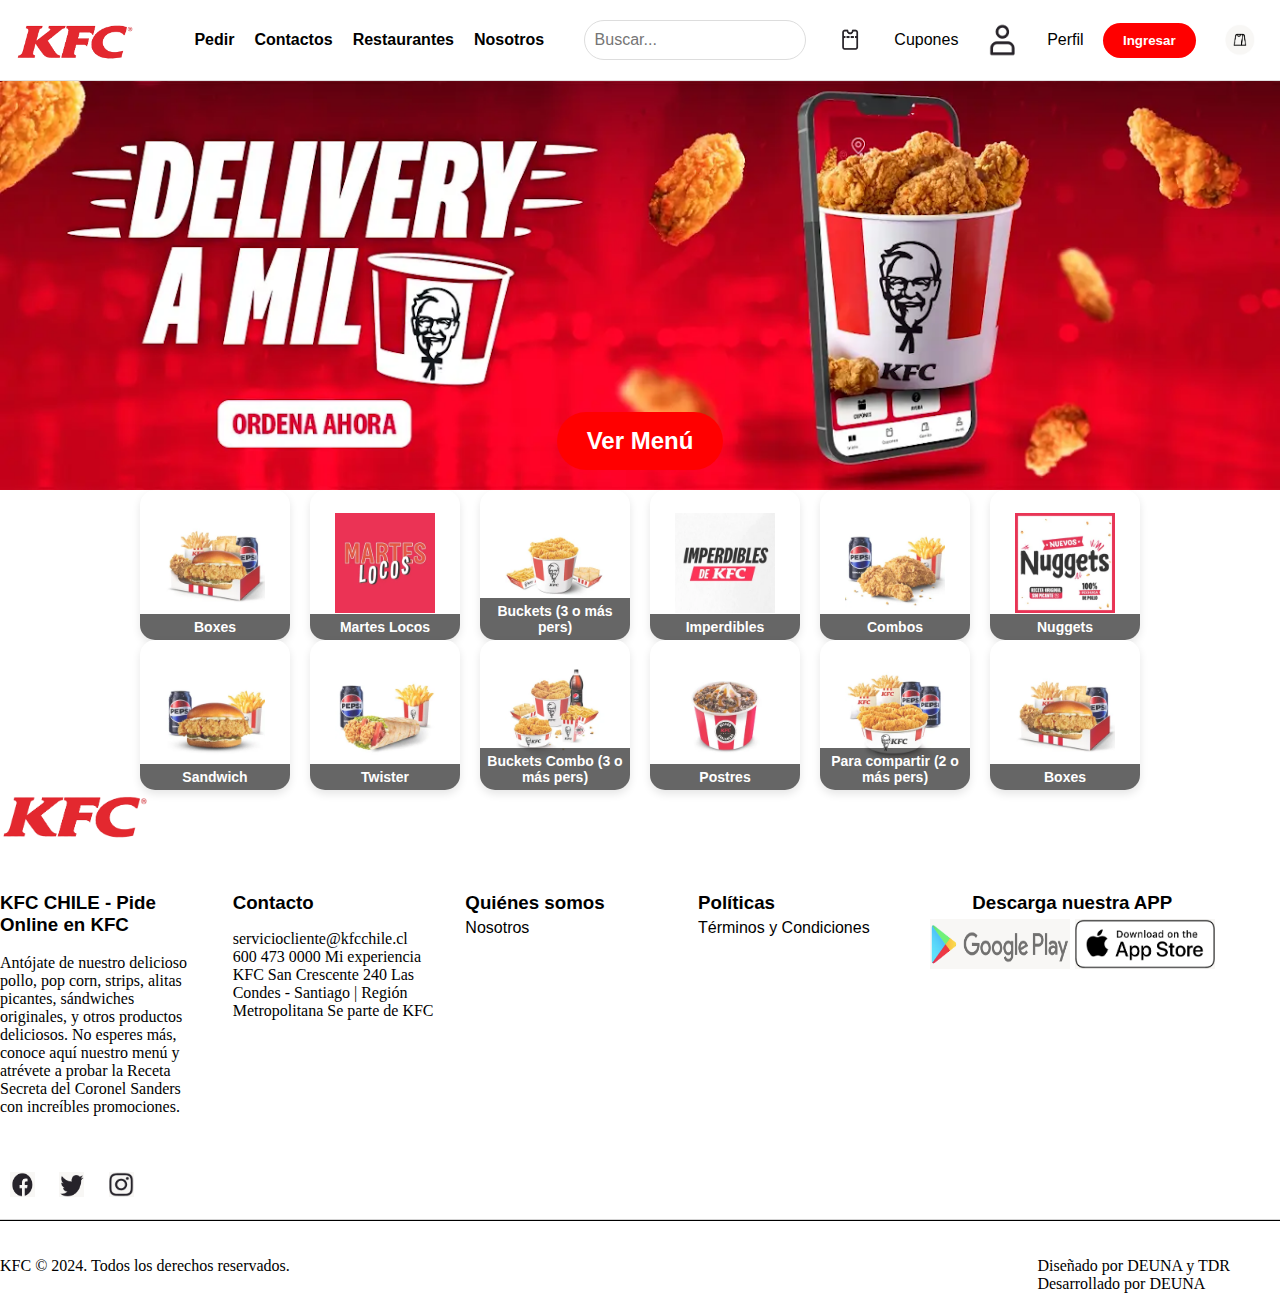
<file: 6.1/index.html>
<!DOCTYPE html>
<html lang="es">
<head>
    <link rel="stylesheet" href="style.css">
    <title>Pantalla KFC</title>
</head>
<body>
    <header>
        <div class="nav-bar">
            <img class="kfc-logo" src="img/logo kfc.png">
            <ul class="nav-links">
                <li><a>Pedir</a></li>
                <li><a>Contactos</a></li>
                <li><a>Restaurantes</a></li>
                <li><a>Nosotros</a></li>
            </ul>
            <input type="text" id="buscar" placeholder="Buscar...">
            <img class="icon" src="img/cupon.PNG">
            <a>Cupones</a>
            <img class="icon" src="img/perfil.PNG">
            <a>Perfil</a>
            <button class="btn">Ingresar</button>
            <img class="icon" src="img/icon.PNG" >
        </div>
    </header>

    <div class="banner">
        <img class="banner-img" src="img/imagen principal.png">
        <button class="btn-menu">Ver Menú</button>
    </div>
    <div class foter>
        <div class="menu">
            <button title="Boxes"><img src="img/img1.jpg"></button>
            <button title="Martes Locos"><img src="img/img2.jpg"></button>
            <button title="Buckets (3 o más pers)"><img src="img/img3.jpg"></button>
            <button title="Imperdibles"><img src="img/img4.jpg"></button>
            <button title="Combos"><img src="img/img5.jpg"></button>
            <button title="Nuggets"><img src="img/img6.jpg"></button>
        </div>
        <div class="menu2">
            <button title="Sandwich"><img src="img/img7.jpg"></button>
            <button title="Twister"><img src="img/img8.jpg"></button>
            <button title="Buckets Combo (3 o más pers)"><img src="img/img9.jpg"></button>
            <button title="Postres"><img src="img/img10.jpg"></button>
            <button title="Para compartir (2 o más pers)"><img src="img/img11.jpg" ></button>
            <button title="Boxes"><img src="img/img12.jpg" ></button>
        </div>
    </div>
</body>
<footer>
    <img class="kfc-logo1" src="img/logo kfc.png">
    <div class="informacion_container">
        <div class="informacion">
            <h3 class="info_text">KFC CHILE - Pide Online en KFC</h3>
            <p>Antójate de nuestro delicioso pollo, pop corn, strips, alitas picantes, sándwiches originales, y otros productos deliciosos. No esperes más, conoce aquí nuestro menú y atrévete a probar la Receta Secreta del Coronel Sanders con increíbles promociones.</p>
        </div>
        <div class="informacion">
            <h3 class="informacion_texto">Contacto</h3>
            <p>serviciocliente@kfcchile.cl 600 473 0000 Mi experiencia KFC San Crescente 240 Las Condes - Santiago | Región Metropolitana Se parte de KFC</p>
        </div>
        <div class="informacion">
            <h3 class="informacion_texto">Quiénes somos</h3>
            <a href="#">Nosotros</a>
        </div>
        <div class="infrmaciono">
            <h3 class="informacion_texto">Políticas</h3>
            <a href="#">Términos y Condiciones</a>
        </div>
        <div class="apps">
            <h3 class="informacion_texto">Descarga nuestra APP</h3>
            <div id="img-app">
                <a href="#"><img src="img/google play.png" class="img-app"></a>
                <a href="#"><img src="img/Captura de Pantalla 2024-11-14 a la(s) 10.04.36.png" class="img-app"></a>
            </div>
        </div>
    </div>
    <a href="#"><img src="img/face.png" class="redes"></a>
    <a href="#"><img src="img/twitter.png" class="redes"></a>
    <a href="#"><img src="img/insta.png" class="redes"></a>

    <div id="derechos">
        <div class="derechos">
            <p>KFC &copy; 2024. Todos los derechos reservados.</p>
        </div>
        <div class="diseño">
            <p>Diseñado por DEUNA y TDR <br>Desarrollado por DEUNA</p>
        </div>
    </div>
</div>
</footer>
</body>
</html>
</file>
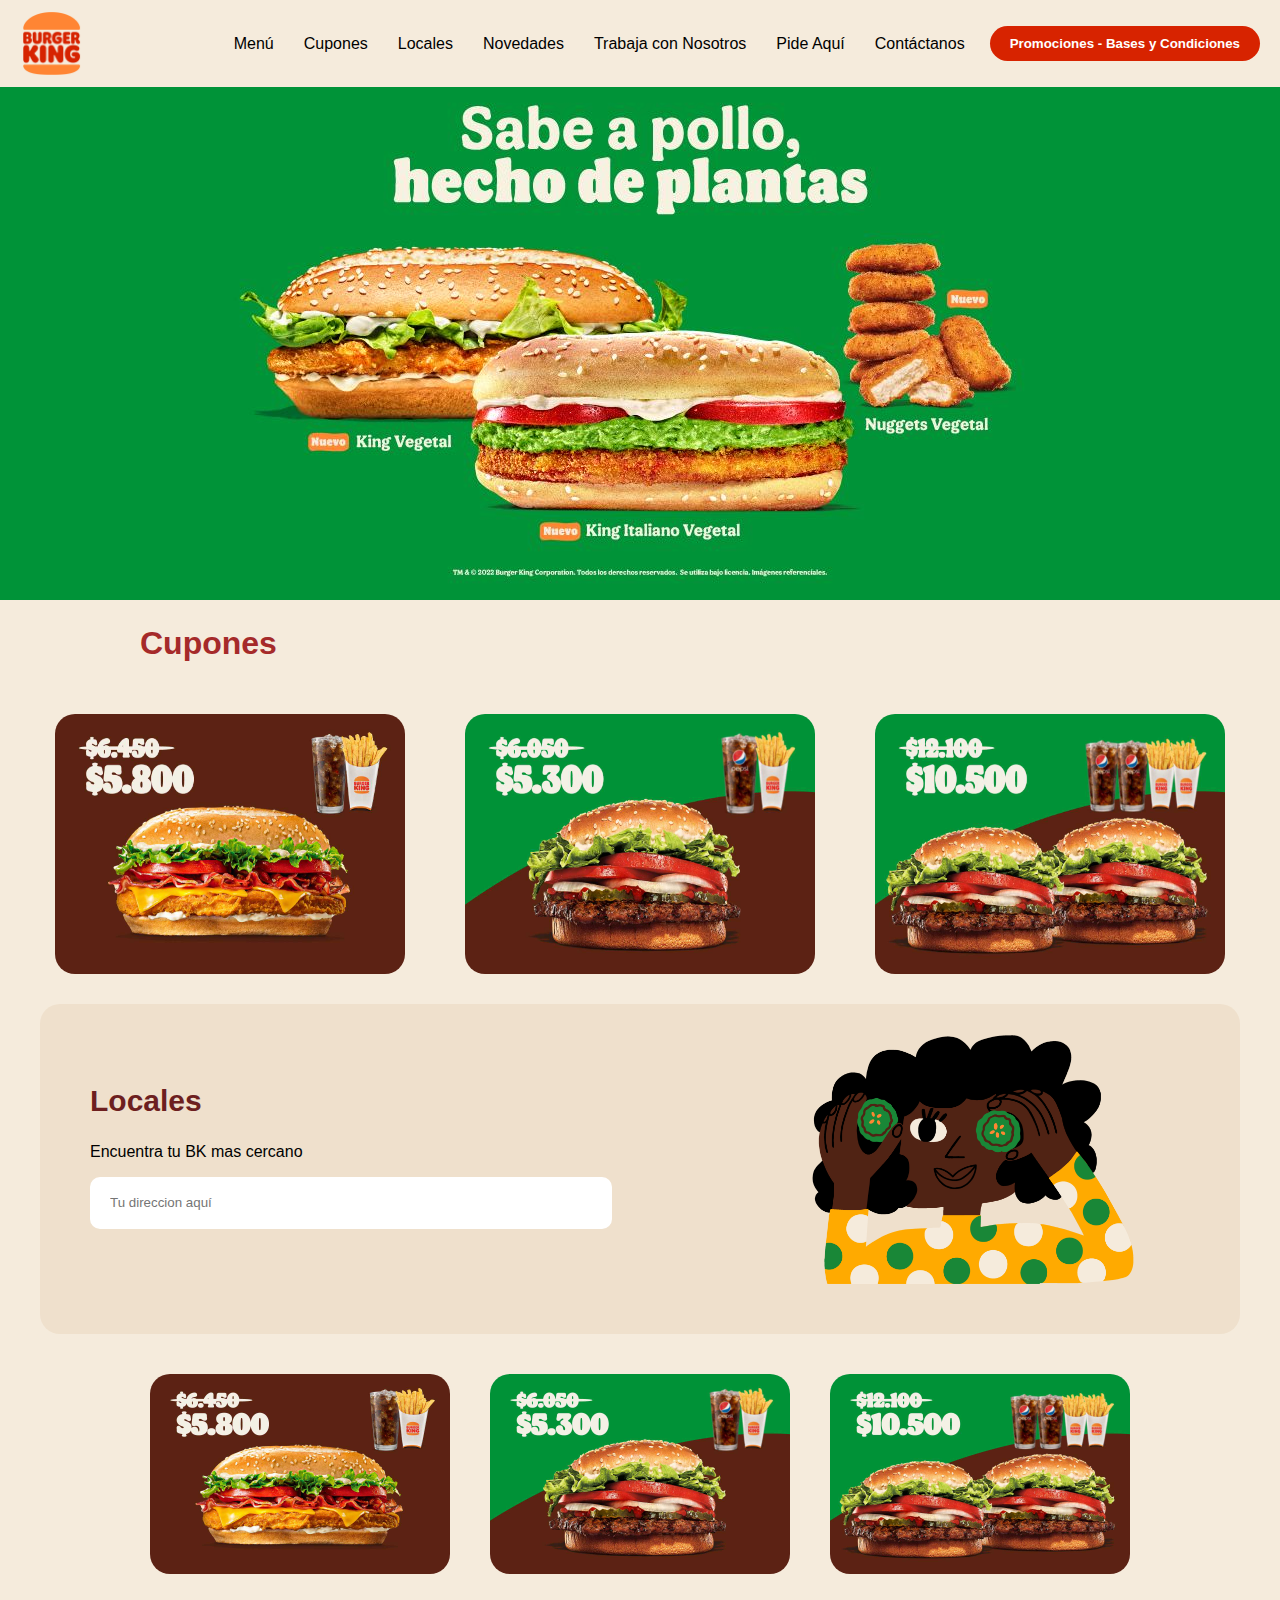
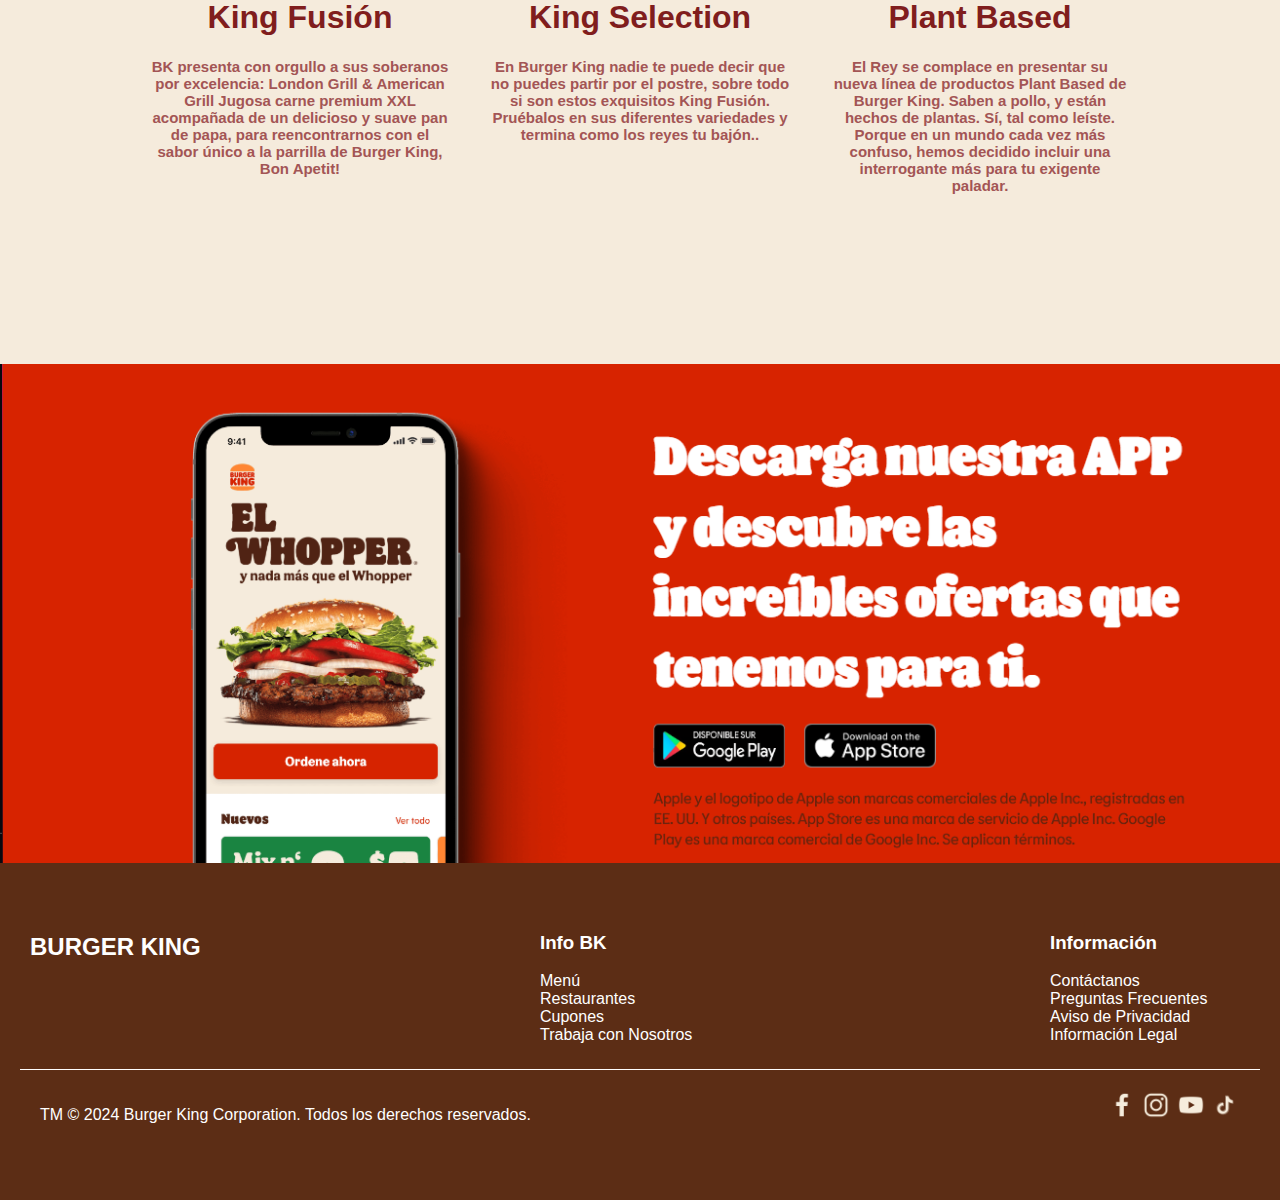
<file: Trabajo_evaluacion/index.html>
<!DOCTYPE html>
<html lang="es">

<!--encabezado-->

<head>
    <meta charset="UTF-8">
    <meta name="viewport" content="width=device-width, initial-scale=1.0">
    <link rel="stylesheet" href="style.css">
    <title>Burger King</title>
    <link rel="shortcut icon" href="img/Burger-King-Main.png" type="image/x-icon">
</head>

<!--botones de arriba-->

<body>
    <header>
        <div class="navbar">
            <img class="navbar-logo" src="img/Burger-King-Main.png">
            <nav class="navbar-links">
                <buttom class="zona-arriba">Menú</buttom>
                <buttom class="zona-arriba">Cupones</buttom>
                <buttom class="zona-arriba">Locales</buttom>
                <buttom class="zona-arriba">Novedades</buttom>
                <buttom class="zona-arriba">Trabaja con Nosotros</buttom>
                <buttom class="zona-arriba">Pide Aquí</buttom>
                <buttom class="zona-arriba">Contáctanos</buttom>
            </nav>
            <button class="promo-button">Promociones - Bases y Condiciones</button>
        </div>
    </header>

    <!-- Sección de banner principal -->

    <main>
        <section class="banner-section">
            <img class="banner-imagen" src="img/Banner-novedad_plantbased_1280x513.jpeg">
        </section>
        <section>
            <h1 id="cupones">Cupones</h1>
            <div class="cupones">
                <img class="hamburger1" src="img/42b74281c027b7a59964fd1c53553687.jpeg">
                <img class="hamburger2" src="img/feb3253264ae6c0772907559e7faafdb.jpeg">
                <img class="hamburger3" src="img/53ae654848f209343bdae628705b97bd.jpeg">
            </div>
        </section>

        <!--Locales-->

        <div class="locales">
            <div class="local">
                <h2 id="locales">Locales</h2>
                <p class="parrafo">Encuentra tu BK mas cercano</p>
                <input type="text" id="direccion" name="direccion" placeholder="Tu direccion aquí">
            </div>
            <div class="image">
                <img class="niña" src="img/eeeee.png">
            </div>
        </div>

        <!--novedades-->

        <section class="news-section">
            <div class="novedades">
                <div class="kingf">
                    <img id="kingf" src="img/42b74281c027b7a59964fd1c53553687.jpeg">
                    <h1 class="Fusión">King Fusión</h1>
                    <h3 class="content">
                        BK presenta con orgullo a sus soberanos por excelencia:
                        London Grill & American Grill Jugosa carne premium XXL
                        acompañada de un delicioso y suave pan de papa, para
                        reencontrarnos con el sabor único a la parrilla de Burger
                        King, Bon Apetit!
                    </h3>
                </div>
                <div class="kings">
                    <img id="kingf" src="img/feb3253264ae6c0772907559e7faafdb.jpeg">
                    <h1 class="Selection">King Selection</h1>
                    <h3 class="content">
                        En Burger King nadie te puede decir que no puedes partir por
                        el postre, sobre todo si son estos exquisitos King Fusión.
                        Pruébalos en sus diferentes variedades y termina como los
                        reyes tu bajón..
                    </h3>
                </div>
                <div class="plant">
                    <img id="kingf" src="img/53ae654848f209343bdae628705b97bd.jpeg">
                    <h1 class="Based">Plant Based</h1>
                    <h3 class="content">
                        El Rey se complace en presentar su nueva línea de productos
                        Plant Based de Burger King. Saben a pollo, y están hechos de
                        plantas. Sí, tal como leíste. Porque en un mundo cada vez
                        más confuso, hemos decidido incluir una interrogante más
                        para tu exigente paladar.
                        </h2>
                </div>
            </div>
        </section>

        <!--zona inferior-->

        <section class="mobile-section">
            <img class="mobile-image" src="img/Captura de pantalla 2024-11-29 012403.png">
        </section>
    </main>

    <footer class="footer">
        <div class="footer-container">
            <div class="footer-section logo">
                <h2>BURGER KING</h2>
            </div>
            <div class="footer-section info">
                <h3>Info BK</h3>
                <ul>
                    <li><a href="#">Menú</a></li>
                    <li><a href="#">Restaurantes</a></li>
                    <li><a href="#">Cupones</a></li>
                    <li><a href="#">Trabaja con Nosotros</a></li>
                </ul>
            </div>
            <div class="footer-section info">
                <h3>Información</h3>
                <ul>
                    <li><a href="#">Contáctanos</a></li>
                    <li><a href="#">Preguntas Frecuentes</a></li>
                    <li><a href="#">Aviso de Privacidad</a></li>
                    <li><a href="#">Información Legal</a></li>
                </ul>
            </div>

        </div>
        <div class="footer-botton">
            <p>TM &copy; 2024 Burger King Corporation. Todos los derechos reservados.</p>
            <div class="footer-section-social">
                <a href="#"><img src="img/facebook-general-settings.png"></a>
                <a href="#"><img src="img/instagram-general-settings.png"></a>
                <a href="#"><img src="img/Youtube-GS.png"></a>
                <a href="#"><img src="img/SM-RRSS-TT-05.png"></a>
            </div>
        </div>
    </footer>
</body>

</html>
</file>
<file: 6.1/style.css>
body {
    margin: 0;
    font-family: Arial, sans-serif;
    background-color: #ffffff;
}

header {
    background-color: #ffffff;
    padding: 15px;
    border-bottom: 1px solid #e0e0e0;
}

.nav-bar {
    display: flex;
    align-items: center;
    justify-content: space-between;
}

.kfc-logo {
    width: 120px;
}

.nav-links {
    display: flex;
    gap: 20px;
    list-style: none;
}

.nav-links li a {
    text-decoration: none;
    color: #000;
    font-weight: bold;
    font-size: 16px;
}

#buscar {
    padding: 10px;
    border-radius: 20px;
    border: 1px solid #ddd;
    width: 200px;
    font-size: 16px;
    margin-left: 20px;
}

.icon {
    width: 30px;
    margin: 0 10px;
}

.btn {
    padding: 10px 20px;
    background-color: red;
    color: #fff;
    border: none;
    border-radius: 20px;
    cursor: pointer;
    font-weight: bold;
}


.banner {
    display: flex;
    justify-content: center;
    align-items: center;
    position: relative;
}

.banner-img {
    width: 100%;
    height: auto;
}

.btn-menu {
    position: absolute;
    bottom: 20px;
    background-color: red;
    color: #fff;
    border: none;
    padding: 15px 30px;
    border-radius: 30px;
    font-size: 24px;
    font-weight: bold;
    cursor: pointer;
}

.foter{
        background-color: #f8f8f8;
        padding: 20px 0;
        text-align: center;
}

.menu, .menu2 {
    display: flex;
    flex-wrap: wrap;
    justify-content: center;
    gap: 20px;
}



.menu button, .menu2 button {
    width: 150px;
    height: 150px;
    border: none;
    border-radius: 15px;
    overflow: hidden;
    background-color: #fff;
    box-shadow: 0px 4px 8px rgba(0, 0, 0, 0.1);
    cursor: pointer;
    transition: transform 0.5s ease, box-shadow 0.3s ease;
    position: relative;
    text-align: center;
}

.menu button img, .menu2 button img{
    width: 100px;
    height: 100px;
    object-fit: cover;
    opacity: 0.8;
    transition: opacity 0.100s ease;
}

.menu button:hover, .menu2 button:hover{
    transform: scale(1.1);
    box-shadow: 0px 6px 12px rgba(0, 0, 0, 0.2);
}

.menu2{
    opacity: 1;
}

.menu button::after,
.menu2 button::after {
    content: attr(title);
    position: absolute;
    bottom: 0;
    left: 0;
    width: 100%;
    background: rgba(0, 0, 0, 0.6);
    color: #fff;
    padding: 5px;
    font-size: 14px;
    font-weight: bold;
    box-sizing: border-box;
}

footer{
    margin:4;
}

.kfc-logo1{
    width: 150px;
}


.informacion_texto {
    margin-bottom: 5px;
    font-family:'Lucida Sans', 'Lucida Sans Regular', 'Lucida Grande', 'Lucida Sans Unicode', Geneva, Verdana, sans-serif;
}

.informacion_container {
    display: flex;
    display: wrap;
    margin-top: 30px;
}

.informacion {
    width: 200px;
    margin-right: 30px;
    margin-bottom: 30px;
    flex: 1;
}

.apps {
    padding-right: 5px;
    flex: 2;
    text-align: center;
}

.img-app {
    height: 50px;
    width: 140px;
    cursor: pointer;
}

.redes {
    height: 25px;
    width: 25px;
    cursor: pointer;
    margin: 10px;
    margin-bottom: 20px;
}

#derechos {
    display: flex;
    box-shadow: 0px -1px 1px ;
    padding-top: 20px;
}
.derechos {
    flex: 1;
    
}

.diseño {
 margin-right: 50PX;
}

p{
    font-family: 'Lucida Sans', 'Lucida Sans Regular', 'Lucida Grande', 'Lucida Sans Unicode', Geneva, Verdana, sans-serifrmacion;
}

a{
    text-decoration: none;
    color: black;
}
</file>
<file: Trabajo_evaluacion/style.css>
body {
    margin: 0;
    padding: 0;
    background-color: #F5EBDC;
    font-family: 'Segoe UI', Tahoma, Geneva, Verdana, sans-serif;
}


.navbar {
    display: flex;
    align-items: center;
    padding: 12px 20px;
    background-color: #f5ebdc;
}

.navbar-logo {
    width: 7vh;
}

.banner-imagen{
    width: 100%;
}

.navbar-links {
    display: flex;
    gap: 20px;
    margin-left: auto;
    background-color: #f5ebdc;
}

.zona-arriba{
    text-decoration: none;
    color: black;
    border-radius: 100px;
    padding: 5px;
    cursor: pointer;
}

.zona-arriba:hover{
    background-color: #ecdfd0;
}

.promo-button {
    margin-left: 20px;
    padding: 10px 20px;
    border: none;
    border-radius: 20px;
    background-color: #D72300;
    color: white;
    font-weight: bold;
}

.banner .celular {
    width: 100%;
    height: 65vh;
    object-fit: cover;
}


.news-section {
    text-align: center;
    padding: 20px;
}

.news-banner {
    width: 80%;
    border-radius: 15px;
    margin-bottom: 20px;
}

.news-title {
    color: #502314;
    margin-bottom: 20px;
}

.news-gallery {
    display: flex;
    justify-content: space-around;
    flex-wrap: wrap;
    gap: 10px;
}

.news-item {
    width: 30%;
    border-radius: 10px;
}


.mobile-section .mobile-image {
    width: 100%;
    display: block;
    margin-top: 150px;
}


.footer {
    background-color: #5c2d15;
    color: white;
    padding: 40px 20px;
}

.footer-container {
    display: flex;
    justify-content: space-between;
    flex-wrap: wrap;
}

.footer-section {
    margin: 10px;
    min-width: 200px;
}

.footer-section ul {
    list-style: none;
    padding: 0;
}

.footer-section ul li a {
    color: white;
    text-decoration: none;
}

.footer-bottom {
    text-align: center;
    margin-top: 20px;
    border-top: 1px solid white;
}

.locales{
    background-color: #efe0cc;
    border-radius: 20px;
    margin: 0 auto;
    height: 300px;
    padding-top: 30px;
    display: flex;
    width: 1200px;
}

.local{
    justify-content: start;
}

#locales{
    margin-left: 50px;
    margin-top: 50px;
    font-size: 30px;   
    font-family: 'Lucida Sans', 'Lucida Sans Regular', 'Lucida Grande', 'Lucida Sans Unicode', Geneva, Verdana, sans-serif;
    color: rgb(109, 31, 31);
}

.parrafo{
    margin-left: 50px;
    font-family: 'Lucida Sans', 'Lucida Sans Regular', 'Lucida Grande', 'Lucida Sans Unicode', Geneva, Verdana, sans-serif;
}


#direccion{
    border-radius: 10px;
    border-style:groove;
    height: 50px;
    width: 500px;
    margin-left: 50px;
    padding-left: 20px;
    border: rgb(83, 28, 28);
}

.image{
    margin-left: 200px;
}

.niña{
    height: 250px;
}

.footer-section-social img{
    height: 30px;
}

.footer-botton{
    display: flex;
    box-shadow: 0px -1px 0px;
    padding: 20px;
    width: 1200;
    margin: 0 auto;
}

.footer-botton p{
    flex: 1;
    color: white;
}

#cupones {
    margin-left: 140px;
    justify-content: start;
    color:  brown;
    font-family:Verdana, Geneva, Tahoma, sans-serif
}

.cupones{
    display: flex;
    justify-content: center;
}

.hamburger1{
    border-radius: 20px;
    justify-content: start;
    width: 350px;
    height: 260x;
    margin: 30px;    
    cursor: pointer;

}

.hamburger2{
    border-radius: 20px;
    justify-content: center;
    width: 350px;
    height: 260px;
    margin: 30px;
    cursor: pointer;

}

.hamburger3{
    border-radius: 20px;
    justify-content: end;
    width: 350px;
    height: 260px;
    margin: 30px;
    cursor: pointer;

}


.kingf{
    flex-direction: column;
    width: 300px;
    height: 400px;
    justify-content: end;
    margin: 20px;
}

.kings{
    flex-direction: column;
    width: 300px;
    height: 400px;
    justify-content: end;
    margin: 20px;
}

.plant{
    flex-direction: column;
    width: 300px;
    height: 400px;
    justify-content: end;
    margin: 20px;
}

#kingf{
    width: 300px;
    height: 200px;
    border-radius: 20px;
    cursor: pointer;
    transition: box-shadow 0.2s;
}

#kingf:hover{
    box-shadow: 0px 0px 10px;
}


#kings{
    width: 300px;
    height: 200px;
    border-radius: 20px;
    cursor: pointer;
    transition: box-shadow 0.2s;
}

#kings:hover{
    box-shadow: 0px 0px 10px;
}

#plant{
    width: 400px;
    height: 200px;
    border-radius: 20px;
    cursor: pointer;  
    transition: box-shadow 0.2s;
}

#plant:hover{
    box-shadow: 0px 0px 10px;
}

.content{
    font-family: 'Lucida Sans', 'Lucida Sans Regular', 'Lucida Grande', 'Lucida Sans Unicode', Geneva, Verdana, sans-serif;
    color: rgb(163, 85, 85);
    font-size: 15px;
}

.Fusión{
    font-family: 'Lucida Sans', 'Lucida Sans Regular', 'Lucida Grande', 'Lucida Sans Unicode', Geneva, Verdana, sans-serif;
    color: rgb(128, 29, 29);
}

.Selection{
    font-family: 'Lucida Sans', 'Lucida Sans Regular', 'Lucida Grande', 'Lucida Sans Unicode', Geneva, Verdana, sans-serif;
    color: rgb(128, 29, 29);
}

.Based{
    font-family: 'Lucida Sans', 'Lucida Sans Regular', 'Lucida Grande', 'Lucida Sans Unicode', Geneva, Verdana, sans-serif;
    color: rgb(128, 29, 29);
}

.news-section{
    display: flex;
}

.novedades{
    display: flex;
    margin: 0 auto; 
}
</file>
